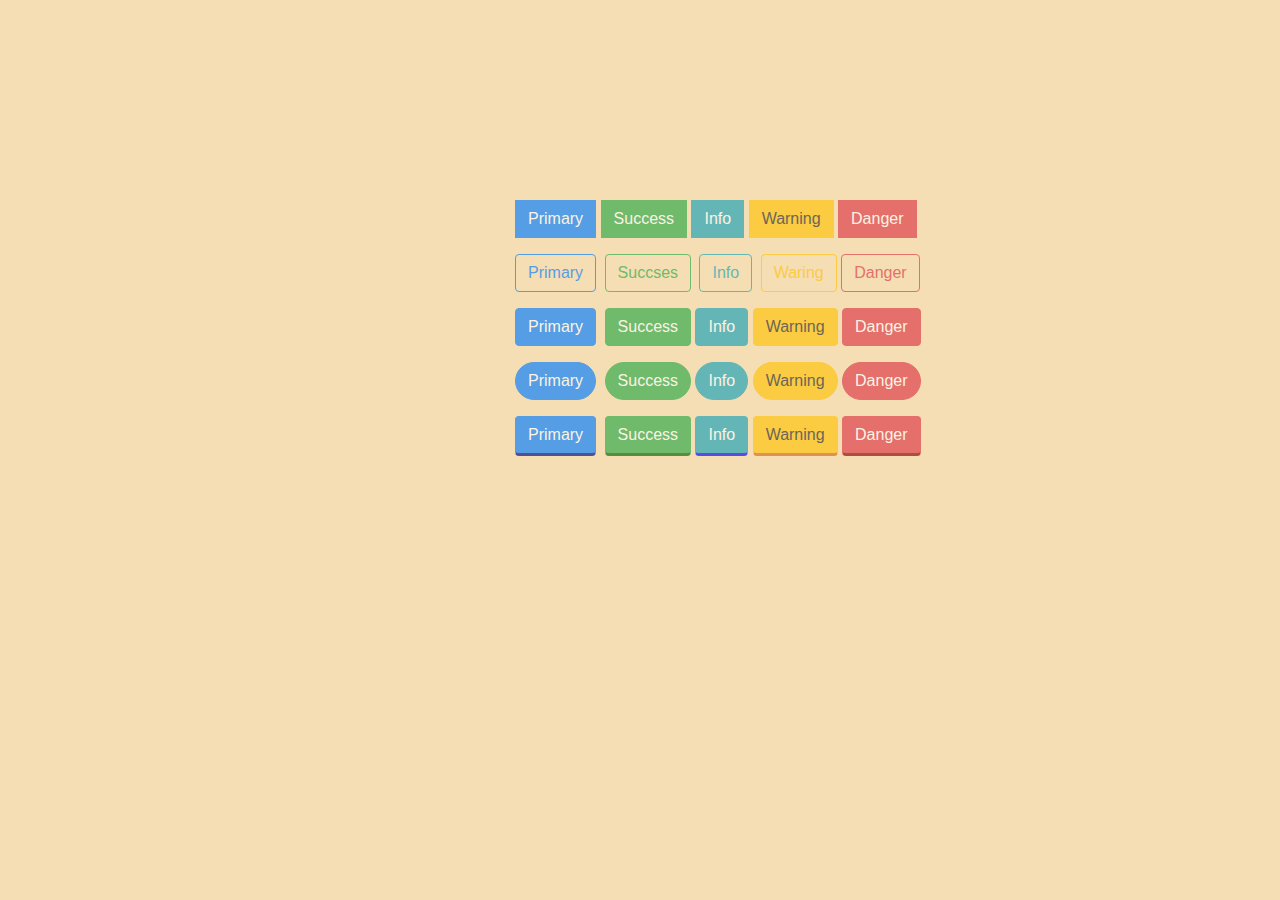
<file: index2.html>
<!DOCTYPE html>
<html lang="en">
<head>
    <meta charset="UTF-8">
    <title>Title</title>
    <link rel="stylesheet" href="css/bootstrap.css">
    <link rel="stylesheet" href="css/main2.css">
</head>
<body>

    <div class="container wrap">
        <div class="row mt-5">
            <div class="col-md-6">
                <button type="button" class="btn btn-primary disabled border-radius">Primary</button>
                <button type="button" class="btn btn-success disabled border-radius">Success</button>
                <button type="button" class="btn btn-info disabled border-radius">Info</button>
                <button type="button" class="btn btn-warning disabled border-radius">Warning</button>
                <button type="button" class="btn btn-danger disabled border-radius">Danger</button>
            </div>
        </div>
        <div class="row mt-3">
            <div class="col-md-6">
                <a href="#" class="btn btn-outline-primary disabled">Primary</a>
                <a href="#" class="btn btn-outline-success disabled ml-1">Succses</a>
                <a href="#" class="btn btn-outline-info disabled ml-1">Info</a>
                <a href="#" class="btn btn-outline-warning disabled ml-1">Waring</a>
                <a href="#" class="btn btn-outline-danger disabled ">Danger</a>
            </div>
        </div>
        <div class="row mt-3">
            <div class="col-md-6">
                <button type="button" class="btn btn-primary disabled">Primary</button>
                <button type="button" class="btn btn-success disabled ml-1">Success</button>
                <button type="button" class="btn btn-info disabled ">Info</button>
                <button type="button" class="btn btn-warning disabled">Warning</button>
                <button type="button" class="btn btn-danger disabled">Danger</button>
            </div>
        </div>
        <div class="row mt-3">
            <div class="col-md-6">
                <button type="button" class="btn btn-primary disabled border-radius1">Primary</button>
                <button type="button" class="btn btn-success disabled ml-1 border-radius1">Success</button>
                <button type="button" class="btn btn-info disabled border-radius1">Info</button>
                <button type="button" class="btn btn-warning disabled border-radius1">Warning</button>
                <button type="button" class="btn btn-danger disabled border-radius1">Danger</button>
            </div>
        </div>
        <div class="row mt-3">
            <div class="col-md-6">
                <button type="button" class="btn btn-primary disabled border01">Primary</button>
                <button type="button" class="btn btn-success disabled ml-1 border02">Success</button>
                <button type="button" class="btn btn-info disabled border03">Info</button>
                <button type="button" class="btn btn-warning disabled border04">Warning</button>
                <button type="button" class="btn btn-danger disabled border05">Danger</button>
            </div>
        </div>
    </div>








<script src="js/jQuery.min.js"></script>
<script src="js/src/popover.js"></script>
<script src="js/bootstrap.js"></script>
</body>
</html>
</file>
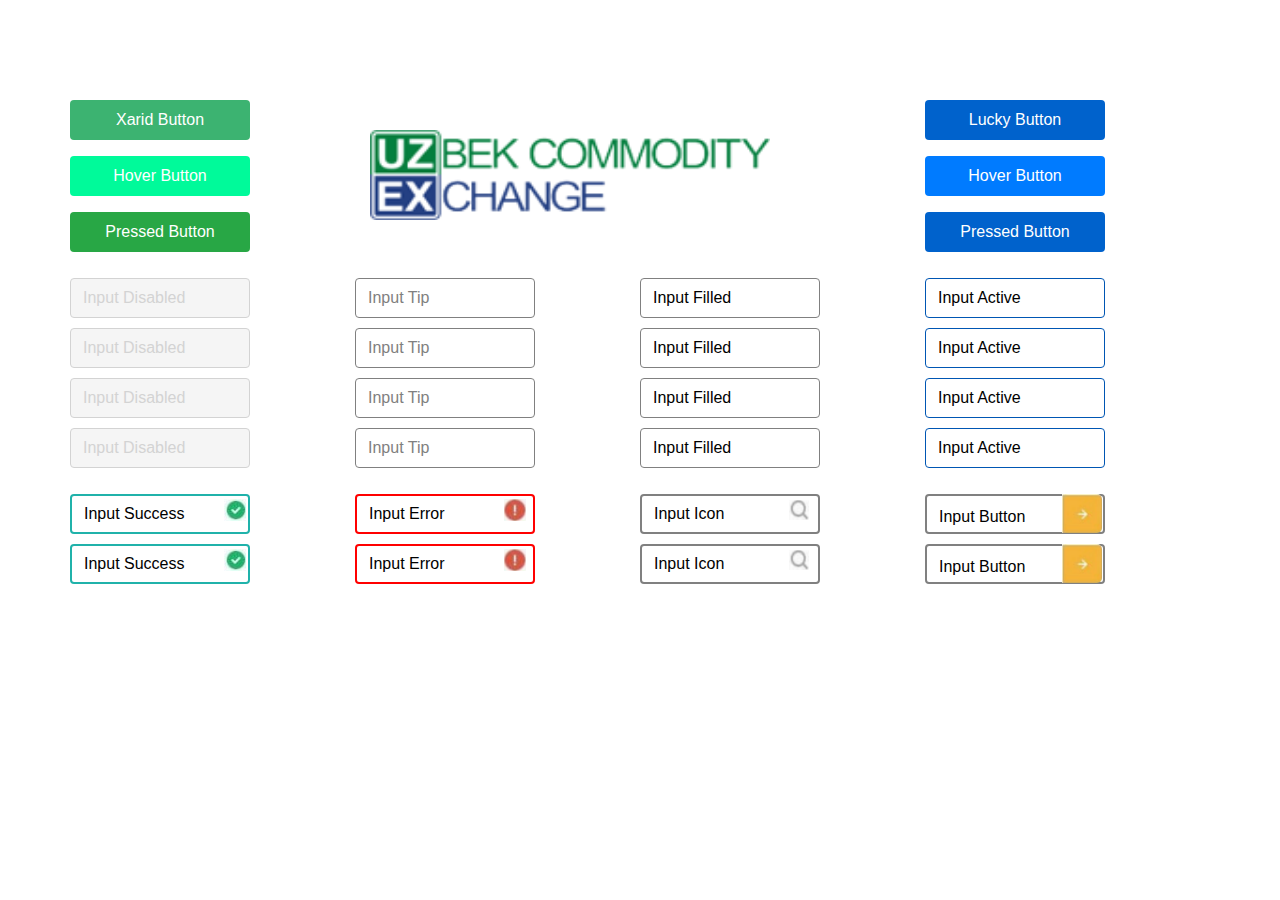
<file: index3.html>
<!DOCTYPE html>
<html lang="en">
<head>
    <meta charset="UTF-8">
    <title>Title</title>
    <link rel="stylesheet" href="css/bootstrap.css">
    <link rel="stylesheet" href="css/main3.css">
</head>
<body>
    <div class="container">
         <div class="row">
              <div class="col-md-3">
                  <div class="row">
                      <button class="btn text-white but1">Xarid Button</button>
                  </div>
                  <div class="row mt-3">
                      <button class="btn text-white but2">Hover Button</button>
                  </div>
                  <div class="row mt-3">
                      <button class="btn text-white but3">Pressed Button</button>
                  </div>
              </div>
             <div class="col-md-6">
                 <img src="foto/logo.png" height="51" width="213"/>
             </div>
             <div class="col-md-3">
                    <div class="row">
                         <button class="btn text-white but4">Lucky Button</button>
                    </div>
                 <div class="row mt-3">
                     <button class="btn text-white but5">Hover Button</button>
                 </div>
                 <div class="row mt-3">
                    <button class="btn text-white but6">Pressed Button</button>
                 </div>
             </div>
         </div>
        <div class="row mt-3">
            <div class="col-md-3">
                <div class="row">
                    <button class="btn but7">Input Disabled</button>
                </div>
                <div class="row">
                    <button class="btn but7">Input Disabled</button>
                </div>
                <div class="row">
                    <button class="btn but7">Input Disabled</button>
                </div>
                <div class="row">
                    <button class="btn but7">Input Disabled</button>
                </div>
            </div>
            <div class="col-md-3">
                <div class="row">
                    <button class="btn but8">Input Tip</button>
                </div>
                <div class="row">
                    <button class="btn but8">Input Tip</button>
                </div>
                <div class="row">
                    <button class="btn but8">Input Tip</button>
                </div>
                <div class="row">
                    <button class="btn but8">Input Tip</button>
                </div>
            </div>
            <div class="col-md-3">
                <div class="row">
                    <button class="btn  but9">Input Filled</button>
                </div>
                <div class="row">
                    <button class="btn but9">Input Filled</button>
                </div>
                <div class="row">
                    <button class="btn but9">Input Filled</button>
                </div>
                <div class="row">
                    <button class="btn but9">Input Filled</button>
                </div>
            </div>
            <div class="col-md-3">
                <div class="row">
                    <button class="btn but10">Input Active</button>
                </div>
                <div class="row">
                    <button class="btn but10">Input Active</button>
                </div>
                <div class="row">
                    <button class="btn but10">Input Active</button>
                </div>
                <div class="row">
                    <button class="btn but10">Input Active</button>
                </div>
            </div>
        </div>
        <div class="row mt-3">
            <div class="col-md-3">
                <div class="row">
                    <button class="btn but11">Input Success <img class="foto1" src="foto/photo_2022-12-10_19-35-14.jpg" alt=""></button>

                </div>
                <div class="row">
                    <button class="btn but11">Input Success <img class="foto1" src="foto/photo_2022-12-10_19-35-14.jpg" alt=""></button>
                </div>
            </div>
            <div class="col-md-3">
                <div class="row">
                    <button class="btn but12">Input Error <img class="foto2" src="foto/f.png" alt=""></button>
                </div>
                <div class="row">
                    <button class="btn but12">Input Error  <img class="foto2" src="foto/f.png" alt=""></button>
                </div>
            </div>
            <div class="col-md-3">
                <div class="row">
                    <button class="btn but13">Input Icon <img class="foto3" src="foto/f1.png" alt=""></button>
                </div>
                <div class="row">
                    <button class="btn but13">Input Icon <img class="foto3" src="foto/f1.png" alt=""></button>
                </div>
            </div>
            <div class="col-md-3">
                <div class="row">
                    <button class="btn but14">Input Button <img class="foto4" src="foto/f2.png" alt=""></button>
                </div>
                <div class="row">
                    <button class="btn but14">Input Button <img class="foto4" src="foto/f2.png" alt=""></button>
                </div>
            </div>
        </div>
    </div>








<script src="js/jQuery.min.js"></script>
<script src="js/src/popover.js"></script>
<script src="js/bootstrap.js"></script>
</body>
</html>
</file>
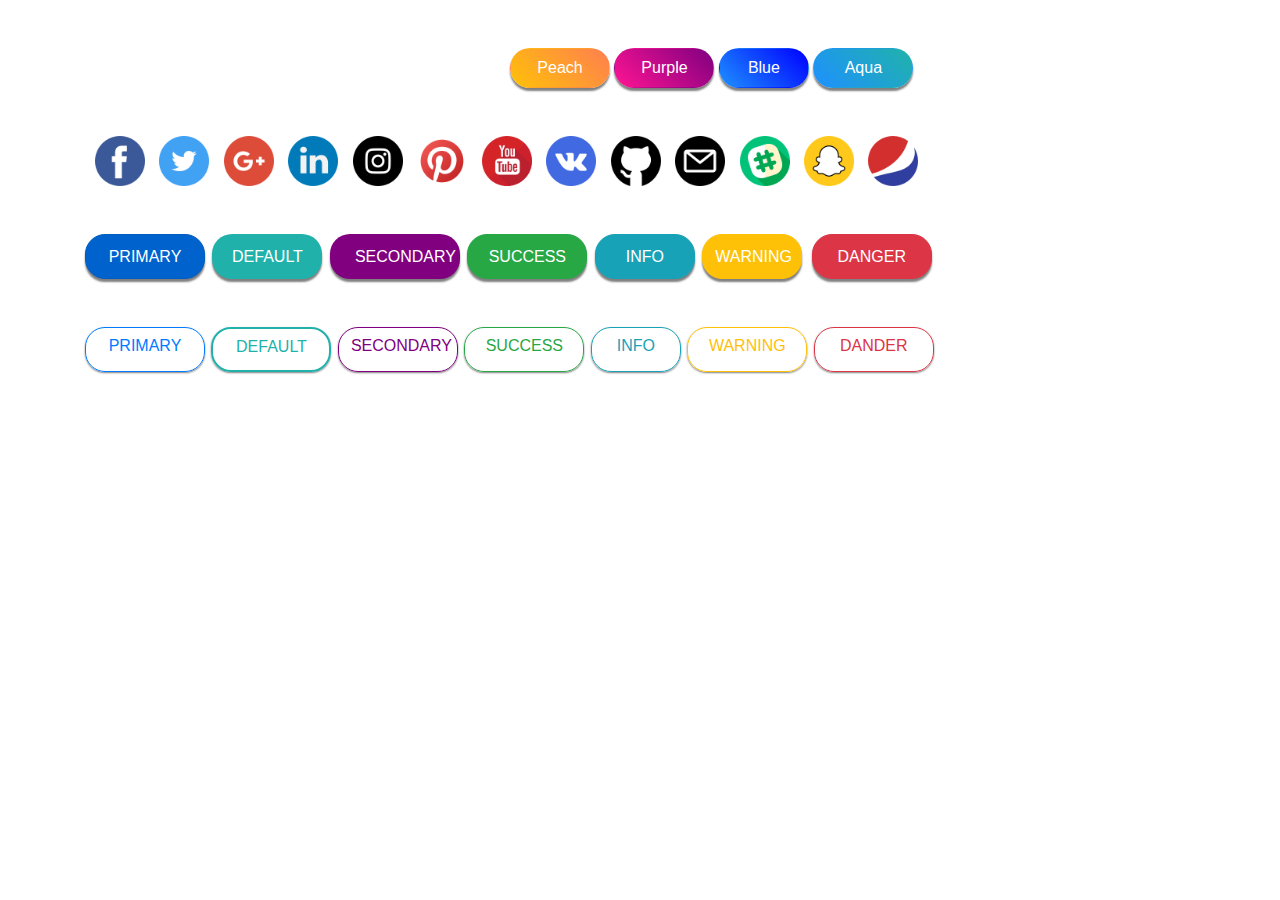
<file: index4.html>
<!DOCTYPE html>
<html lang="en">
<head>
    <meta charset="UTF-8">
    <title>Title</title>
    <link rel="stylesheet" href="css/bootstrap.css">
    <link rel="stylesheet" href="css/main4.css">
</head>
<body>
    <div class="container wrap">
        <div class="row mt-xl-5 ml">
            <div class="col-md-12">
                <button class="btn text-white but1">Peach</button>
                <button class="btn text-white but2">Purple</button>
                <button class="btn text-white but3">Blue</button>
                <button class="btn text-white but4">Aqua</button>
            </div>
        </div>
        <div class="row mt-5">
            <div class="col-md-12">
                <a href="#"><img src="foto/1.png" alt=""></a>
                <a href="#"><img src="foto/2.png" alt=""></a>
                <a href="#"><img src="foto/3.png" alt=""></a>
                <a href="#"><img src="foto/4.png" alt=""></a>
                <a href="#"><img src="foto/5.png" alt=""></a>
                <a href="#"><img src="foto/6.png" alt=""></a>
                <a href="#"><img src="foto/7.png" alt=""></a>
                <a href="#"><img src="foto/8.png" alt=""></a>
                <a href="#"><img src="foto/9.png" alt=""></a>
                <a href="#"><img src="foto/10.png" alt=""></a>
                <a href="#"><img src="foto/11.png" alt=""></a>
                <a href="#"><img src="foto/12.png" alt=""></a>
                <a href="#"><img src="foto/13.png" alt=""></a>
            </div>
        </div>
        <div class="row mt-5">
            <div class="col-md-12">
                <button class="btn btn-primary but11 active">PRIMARY</button>
                <button class="btn but5 text-white active">DEFAULT</button>
                <button class="btn but6 text-white active">SECONDARY</button>
                <button class="btn btn-success but7">SUCCESS</button>
                <button class="btn btn-info but8">INFO</button>
                <button class="btn btn-warning but9 text-white">WARNING</button>
                <button class="btn btn-danger but10">DANGER</button>
            </div>
        </div>
            <div class="row mt-5">
                 <div class="col-md-12">
                     <a href="#" class="btn btn-outline-primary but111">PRIMARY</a>
                     <a href="#" class="btn but12">DEFAULT</a>
                     <a href="#" class="btn but13">SECONDARY</a>
                     <a href="#" class="btn but14 btn-outline-success">SUCCESS</a>
                     <a href="#" class="btn but15 btn-outline-info">INFO</a>
                     <a href="#" class="btn but16 btn-outline-warning">WARNING</a>
                     <a href="#" class="btn but17 btn-outline-danger">DANDER</a>
                 </div>
            </div>
        </div>
    









<script src="js/jQuery.min.js"></script>
<script src="js/src/popover.js"></script>
<script src="js/bootstrap.js"></script>
</body>
</html>
</file>
<file: css/main2.css>
body{
    background-color: wheat;

}
.wrap{
    margin-left: 500px;
    margin-top: 200px;

}
.border-radius {
    border-radius: 0 !important;
}
.border-radius1{
    border-radius: 20px !important;

}
.border01{
    border-bottom: 3px solid darkblue !important;
}
.border02{
    border-bottom: 3px solid darkgreen !important;
}
.border03{
    border-bottom: 3px solid blue !important;
}
.border04{
    border-bottom: 3px solid chocolate !important;
}
.border05{
    border-bottom: 3px solid darkred !important;
}
</file>
<file: css/main3.css>
.container{
    margin-top:100px;

}
button{
    width: 180px !important;
    height: 40px !important;
}
.but1{
    background-color: mediumseagreen;
}
.but2{
    background-color: mediumspringgreen;
}
.but3{
    background-color: #28a745;
}
.but4{
    background-color:  #0062cc;
}
.but5{
    background-color: #007bff;
}
.but6{
    background-color: #0062cc;
}
.but7{
    background-color: whitesmoke;
    border: 1px solid lightgray;
    color: lightgray;
    text-align: left;
    margin-top: 10px;
}
.but8{
    background-color: white;
    border: 1px solid grey;
    color: grey;
    text-align: left;
    margin-top: 10px;
}
.but9{
    background-color: white;
    border: 1px solid gray;
    text-align: left;
    margin-top: 10px;
}
.but10{
    background-color: white;
    border: 1px solid #0056b3;
    text-align: left;
    margin-top: 10px;
}
.but11{
    background-color: white;
    text-align: left;
    border: 2px solid lightseagreen;
    margin-top: 10px;
}
.but12{
    background-color: white;
    border: 2px solid red;
    text-align: left;
    margin-top: 10px;
}
.but13{
    background-color: white;
    text-align: left;
    border: 2px solid grey;
    margin-top: 10px;
}
.but14{
    background-color: white;
    border: 2px solid gray;
    text-align: left;
    margin-top: 10px;
}
img{
    width: 400px;
    height: 90px;
    margin-top: 30px;
}
.foto1{
    width: 22px;
    height: 22px;
    margin-top: -9px;
    margin-left: 35px;
}
.foto2{
    width: 22px;
    height: 22px;
    margin-top: -9px;
    margin-left:55px;
}
.foto3{
    width: 20px;
    height: 20px;
    margin-top: -9px;
    margin-left:60px;
}
.foto4{
    width: 40px;
    height: 39px;
    margin-left: 32px;
    margin-top: -8px;
    border-bottom-right-radius: 5px;
    border-top-right-radius: 5px;
}
</file>
<file: css/main4.css>
.but1{
    background: linear-gradient(45deg,#ffc107,coral);
    border: 1px solid transparent;
    border-radius: 20px;
    box-shadow: 0 3px 2px gray;
    width: 100px;
    height:40px;
}
.but2{
    background: linear-gradient(45deg,deeppink,purple);
    border: 1px solid transparent;
    border-radius: 20px;
    box-shadow: 0 3px 2px gray;
    width: 100px;
    height:40px;
}
.but3{
    background: linear-gradient(45deg,dodgerblue,blue);
    border: 1px solid transparent;
    border-radius: 20px;
    box-shadow: 0 3px 2px gray;
    width: 90px;
    height:40px;
}
.but4{
    background: linear-gradient(45deg,dodgerblue,lightseagreen);
    border: 1px solid transparent;
    border-radius: 20px;
    box-shadow: 0 3px 2px gray;
    width: 100px;
    height:40px;
}
.ml{
    margin-left: 410px;
}
img{
    width: 50px;
    height: 50px;
    margin-left: 10px;
}
.but5{
    background-color: lightseagreen;
    border-radius: 20px;
    box-shadow: 0 3px 2px gray;
    width: 110px;
    height:45px;
    margin-left: 3px;
}
.but6{
    background-color: purple;
    border-radius: 20px;
    box-shadow: 0 3px 2px gray;
    width: 130px;
    height:45px;
    padding: 0.5rem 1.5rem;
    box-sizing: border-box;
    margin-left: 3px;
}
.but7{
    border-radius: 20px;
    box-shadow: 0 3px 2px gray;
    width: 120px;
    height:45px;
    margin-left: 3px;
}
.but8{
    border-radius: 20px;
    box-shadow: 0 3px 2px gray;
    width: 100px;
    height:45px;
    margin-left: 3px;
}
.but9{
    border-radius: 20px;
    box-shadow: 0 3px 2px gray;
    width: 100px;
    height:45px;
    margin-left: 3px;
}
.but10{
    border-radius: 20px;
    box-shadow: 0 3px 2px gray;
    width: 120px;
    height:45px;
    margin-left: 5px;
}
.but11{
    border-radius: 20px;
    box-shadow: 0 3px 2px gray;
    width: 120px;
    height:45px;
}
.but111{
     border-radius: 20px;
    box-shadow: 0 1px 2px gray;
    width: 120px;
    height:45px;
}
.but12{
     border-radius: 20px;
    box-shadow: 0 1px 2px gray;
    width: 120px;
    height:45px;
    border: 2px solid lightseagreen;
    color: lightseagreen;
    margin-left: 2px;
}
.but12:hover{
    background-color: lightseagreen;
    color: white;

}
.but13{
     border-radius: 20px;
    box-shadow: 0 1px 2px gray;
    width: 120px;
    height:45px;
    border: 1px solid purple;
    color: purple;
    margin-left: 2px;
}
.but13:hover{
    background-color: purple;
    color: white;
}
.but14{
     border-radius: 20px;
    box-shadow: 0 1px 2px gray;
    width: 120px;
    height:45px;
    margin-left: 2px;
}
.but15{
     border-radius: 20px;
    box-shadow: 0 1px 2px gray;
    width: 90px;
    height:45px;
    margin-left: 2px;
}
.but16{
     border-radius: 20px;
    box-shadow: 0 1px 2px gray;
    width: 120px;
    height:45px;margin-left: 2px;
}
.but17{
     border-radius: 20px;
    box-shadow: 0 1px 2px gray;
    width: 120px;
    height:45px;
    margin-left: 2px;
}
</file>
